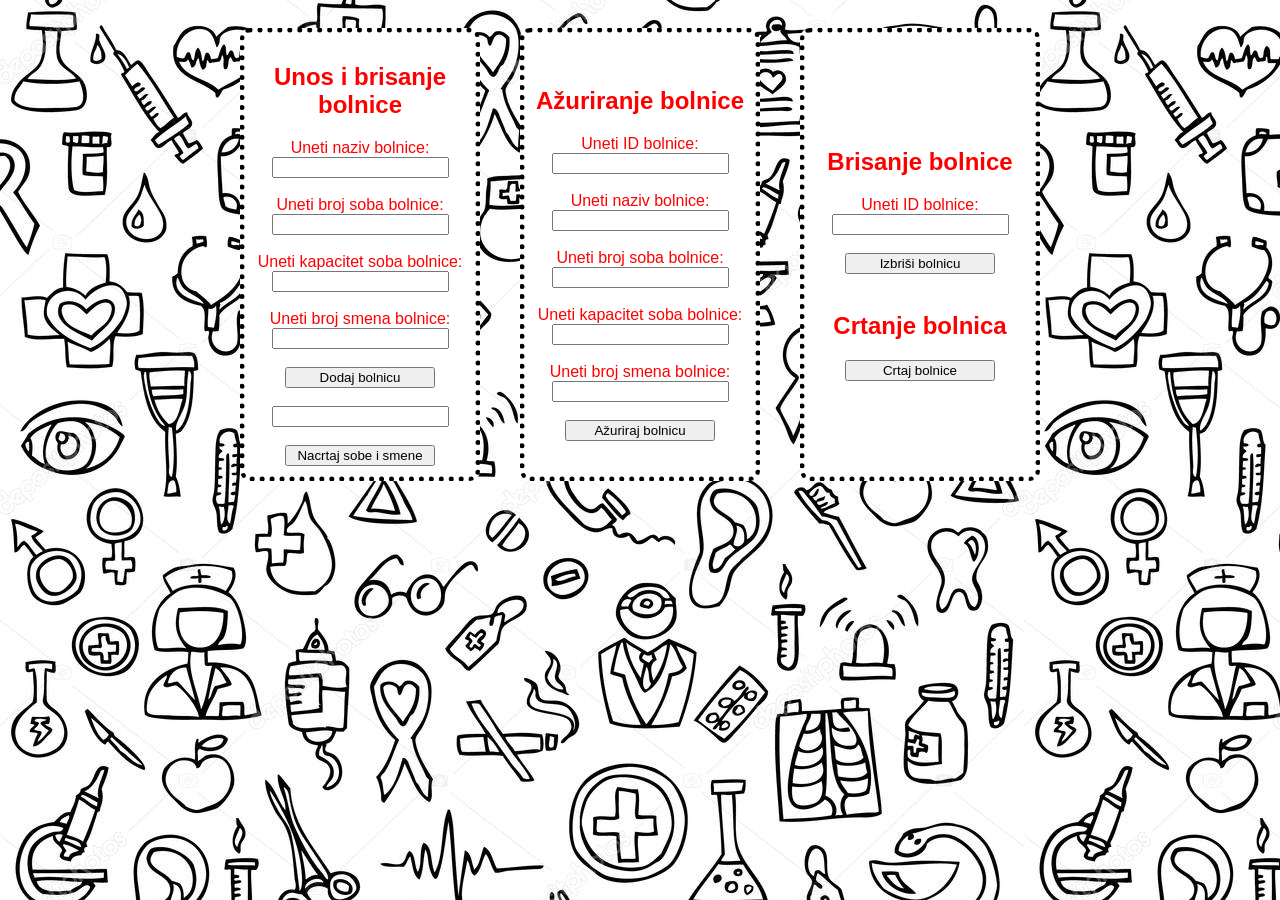
<file: Client/index.html>
<!DOCTYPE html>
<html>
    <head>
        <meta charset="UTF-8">
        <link rel="shortcut icon" href="#">
        <meta name="viewport" content="width=device-width, initial-scale=1">
        <link rel="stylesheet" href="still.css">
    </head>
    <script src="main.js" type="module"></script>
</html>
</file>
<file: Client/still.css>
body{
    background-image: url("texture.jpg");
    display:flex;
    flex-direction:column;
    flex-wrap:wrap;
    row-gap: 50px;;
}
.kontejner,.kontejner2{
    display:flex;
    border:2px solid black;
    border-collapse: collapse;
    flex-direction:row;
    column-gap:10px;
    background-color: white;
}
h1{
    text-align:center;
    font-family: Arial, Helvetica, sans-serif;
    background-color: white;
    border:2px solid black;
    width:400px;
    align-self: center;
}
.kont1,.kont2{
    margin-left:15px;
    display:flex;
    flex-direction:column;
    flex-grow:1;
    padding-left:5px;
    text-align:center;
    max-width:140px;
    padding:10px;
}
img{
    width:150px;
    height:150px;
}
.kontSobe,.kontSmene{
    margin:5px;
    display:flex;
    flex-direction:row;
    flex-wrap: wrap;
    column-gap:10px;
    justify-content: center;
}
.kontSmene{
    align-items: center;
}
.soba,.smena{
    margin:3px;
    width:150px;
    height:150px;
    text-align: center;
    flex-grow:0;
    flex-shrink:1;
    border-radius:5px;
    border-style: groove;
}
.odelenja{
    border-collapse: collapse;
}

.hitno{
    border:3px solid limegreen;
}
.oslobodi{
    text-align: center;
    margin:10px;
}
.oslobodi input{
    width:120px;
}
.main
{
    font-family:Arial, Helvetica, sans-serif;
    display:flex;
    flex-direction: column;
    background-color: white;
    color:red;
    border:5px dotted black;
    border-radius:10px;
    justify-content:center;
    align-items: center;
    text-align:center;
    width:210px;
    padding:10px;
    margin:20px;
}
button{
    width:150px;
    align-self:center;
}
.bod{
    display:flex;
    flex-direction: row;
    justify-content: center;
}
</file>
